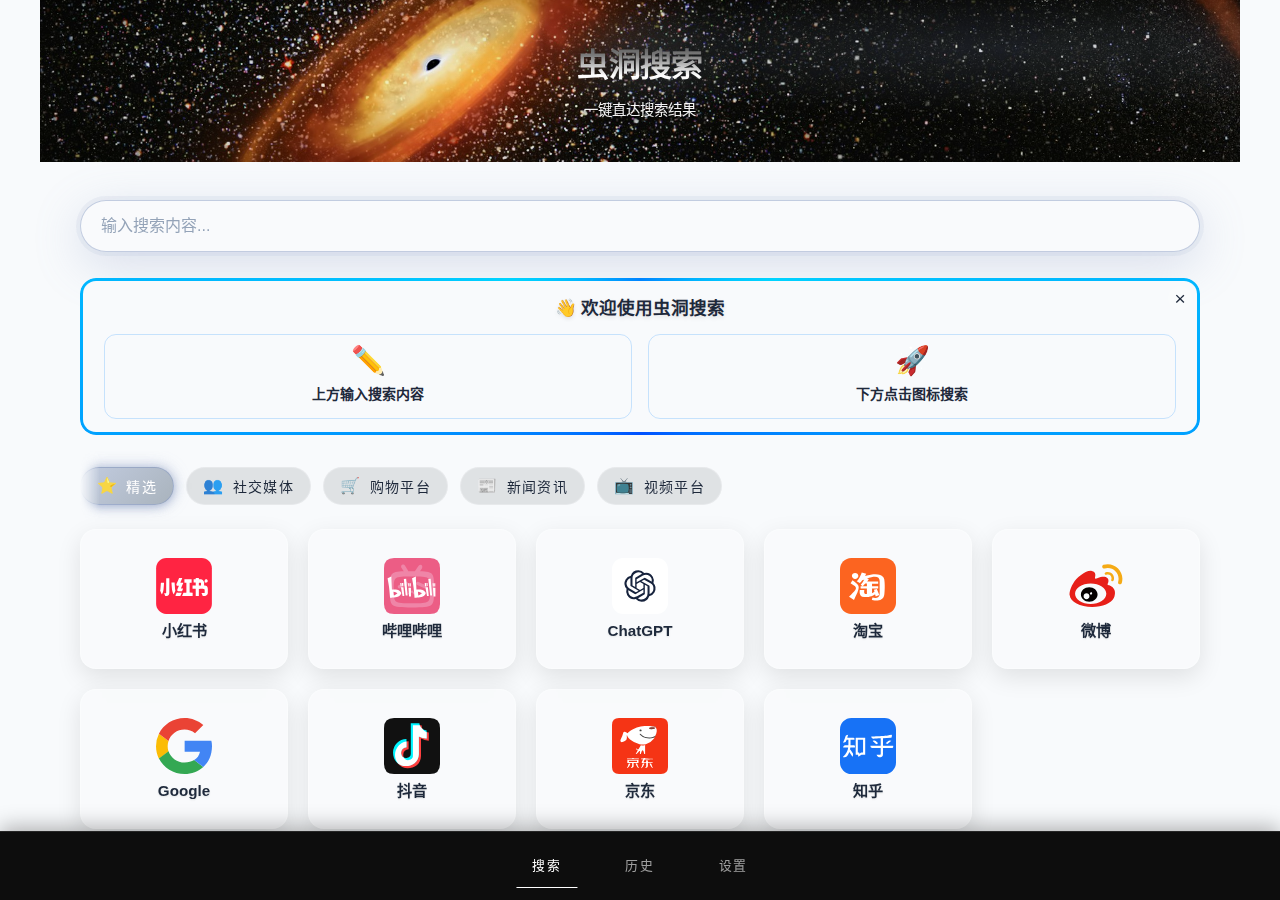
<file: index.html>
<!DOCTYPE html>
<html lang="zh-CN">
<head>
    <meta charset="UTF-8">
    <meta name="viewport" content="width=device-width, initial-scale=1.0, maximum-scale=1.0, user-scalable=no">
    
    <!-- 基础SEO -->
    <title>虫洞搜索 - 一站式搜索聚合工具｜55+平台一键直达｜支持小红书/淘宝/知乎/微博</title>
    <meta name="description" content="虫洞搜索是一款纯前端搜索聚合工具，覆盖55+平台（小红书、淘宝、京东、知乎、微博、B站等），支持精选、社交、购物、新闻、视频5大分类。一次输入，多端直达，移动优先设计，支持PWA与深色模式，本地存储保护隐私。">
    <meta name="keywords" content="虫洞搜索,搜索聚合,多平台搜索,一键搜索,小红书搜索,淘宝搜索,知乎搜索,微博搜索,B站搜索,抖音搜索,搜索工具,PWA应用,移动搜索,多端搜索,聚合搜索引擎">
    <meta name="author" content="虫洞搜索">
    <meta name="robots" content="index, follow">
    <meta name="language" content="zh-CN">
    <meta name="revisit-after" content="7 days">
    
    <!-- PWA主题色 -->
    <meta name="theme-color" content="#6366f1">
    <meta name="apple-mobile-web-app-capable" content="yes">
    <meta name="apple-mobile-web-app-status-bar-style" content="black-translucent">
    <meta name="apple-mobile-web-app-title" content="虫洞搜索">
    
    <!-- Open Graph / Facebook -->
    <meta property="og:type" content="website">
    <meta property="og:site_name" content="虫洞搜索">
    <meta property="og:title" content="虫洞搜索 - 把55+平台装进一个入口，让搜索回归高效">
    <meta property="og:description" content="纯前端搜索聚合工具，覆盖小红书、淘宝、京东、知乎、微博、B站等55+平台。一次输入，多端直达，支持PWA与深色模式，本地存储保护隐私。">
    <meta property="og:locale" content="zh_CN">
    
    <!-- Twitter Card -->
    <meta name="twitter:card" content="summary_large_image">
    <meta name="twitter:title" content="虫洞搜索 - 一站式搜索聚合工具｜55+平台一键直达">
    <meta name="twitter:description" content="覆盖社交、购物、新闻、视频等55+平台，一次输入多端直达，移动优先设计，支持PWA。">
    
    <!-- 应用相关 -->
    <meta name="application-name" content="虫洞搜索">
    <meta name="mobile-web-app-capable" content="yes">
    <meta name="format-detection" content="telephone=no">
    
    <!-- 百度站长验证（可选，需要时添加） -->
    <!-- <meta name="baidu-site-verification" content="your-verification-code"> -->
    
    <!-- 360搜索验证（可选，需要时添加） -->
    <!-- <meta name="360-site-verification" content="your-verification-code"> -->
    
    <!-- 搜狗验证（可选，需要时添加） -->
    <!-- <meta name="sogou_site_verification" content="your-verification-code"> -->
    
    <!-- 网站图标 -->
    <link rel="icon" type="image/svg+xml" href="favicon.svg">
    <link rel="icon" type="image/x-icon" href="favicon.ico">
    <link rel="shortcut icon" href="favicon.ico">
    
    <!-- Apple Touch Icon (iOS) -->
    <link rel="apple-touch-icon" sizes="180x180" href="images/icon-180.png">
    <link rel="apple-touch-icon" sizes="152x152" href="images/icon-152.png">
    <link rel="apple-touch-icon" sizes="120x120" href="images/icon-120.png">
    <link rel="apple-touch-icon" sizes="76x76" href="images/icon-76.png">
    
    <!-- Android/Chrome -->
    <link rel="icon" type="image/png" sizes="192x192" href="images/icon-192.png">
    <link rel="icon" type="image/png" sizes="512x512" href="images/icon-512.png">
    <link rel="icon" type="image/png" sizes="32x32" href="images/icon-32.png">
    <link rel="icon" type="image/png" sizes="16x16" href="images/icon-16.png">
    
    <!-- Microsoft -->
    <meta name="msapplication-TileColor" content="#6366f1">
    <meta name="msapplication-TileImage" content="images/icon-144.png">
    
    <link rel="stylesheet" href="css/style.css">
    <link rel="manifest" href="manifest.json">
    
    <!-- 结构化数据 -->
    <script type="application/ld+json">
    {
      "@context": "https://schema.org",
      "@type": "WebApplication",
      "name": "虫洞搜索",
      "alternateName": "Wormhole Search",
      "description": "一站式搜索聚合工具，覆盖55+平台，包括小红书、淘宝、京东、知乎、微博、B站等，支持精选、社交、购物、新闻、视频5大分类",
      "url": "https://your-domain.com",
      "applicationCategory": "UtilitiesApplication",
      "operatingSystem": "All",
      "offers": {
        "@type": "Offer",
        "price": "0",
        "priceCurrency": "CNY"
      },
      "featureList": [
        "55+平台搜索聚合",
        "5大分类（精选、社交、购物、新闻、视频）",
        "移动优先设计",
        "PWA支持",
        "深色模式",
        "本地存储",
        "隐私保护",
        "零依赖",
        "纯前端"
      ],
      "browserRequirements": "Requires JavaScript. Requires HTML5.",
      "softwareVersion": "1.0",
      "aggregateRating": {
        "@type": "AggregateRating",
        "ratingValue": "4.8",
        "ratingCount": "100"
      }
    }
    </script>
</head>
<body>
    <div class="container">
        <header class="header">
            <!-- xAI 风格粒子效果容器 -->
            <div class="particles" id="particles"></div>
            <h1 class="title">虫洞搜索</h1>
            <p class="subtitle">一键直达搜索结果</p>
        </header>

        <main class="main-content">
            <div class="search-box">
                <input 
                    type="text" 
                    id="searchInput" 
                    class="search-input" 
                    placeholder="输入搜索内容..."
                    autocomplete="off"
                >
                <button id="clearBtn" class="clear-btn" title="清空">×</button>
            </div>

            <!-- 欢迎卡片（新手引导） -->
            <div class="welcome-card" id="welcomeCard" style="display: none;">
                <button class="welcome-close" id="welcomeClose" title="关闭">×</button>
                <h2 class="welcome-title">👋 欢迎使用虫洞搜索</h2>
                <div class="welcome-steps">
                    <div class="welcome-step">
                        <span class="step-icon">✏️</span>
                        <div class="step-content">
                            <h3 class="step-title">上方输入搜索内容</h3>
                        </div>
                    </div>
                    <div class="welcome-step">
                        <span class="step-icon">🚀</span>
                        <div class="step-content">
                            <h3 class="step-title">下方点击图标搜索</h3>
                        </div>
                    </div>
                </div>
            </div>

            <!-- 常用平台组件 -->
            <div class="frequent-platforms" id="frequentPlatforms" style="display: none;">
                <span class="frequent-label">常用</span>
                <div class="frequent-icons" id="frequentIcons">
                    <!-- 动态生成SVG图标 -->
                </div>
            </div>

            <!-- 分类标签栏 -->
            <div class="category-container">
                <div class="category-tabs" id="categoryTabs">
                    <!-- 动态生成分类标签 -->
                </div>
            </div>

            <!-- 平台卡片网格 -->
            <div class="platforms-grid" id="platformsGrid">
                <!-- 动态生成平台卡片 -->
            </div>
        </main>

        <nav class="bottom-nav">
            <a href="index.html" class="nav-item active">
                <span class="nav-label">搜索</span>
            </a>
            <a href="history.html" class="nav-item">
                <span class="nav-label">历史</span>
            </a>
            <a href="settings.html" class="nav-item">
                <span class="nav-label">设置</span>
            </a>
        </nav>
    </div>

    <!-- Toast通知 -->
    <div id="toast" class="toast"></div>

    <!-- 微信浏览器引导提示 -->
    <div id="wechatTip" class="wechat-tip" style="display: none;">
        <div class="wechat-tip-content">
            <!-- 箭头指示器 -->
            <div class="wechat-tip-arrow">
                <svg width="100" height="100" viewBox="0 0 100 100" fill="none" xmlns="http://www.w3.org/2000/svg">
                    <!-- 弯曲箭头主体 -->
                    <path d="M 20 80 Q 40 60, 60 30 L 70 10" stroke="white" stroke-width="5" stroke-linecap="round" fill="none" opacity="0.9"/>
                    <!-- 箭头头部 -->
                    <path d="M 70 10 L 60 20 M 70 10 L 80 20" stroke="white" stroke-width="5" stroke-linecap="round" stroke-linejoin="round" opacity="0.9"/>
                    <!-- 第二层箭头（淡一些） -->
                    <path d="M 15 85 Q 35 65, 55 35 L 65 15" stroke="white" stroke-width="4" stroke-linecap="round" fill="none" opacity="0.5"/>
                    <path d="M 65 15 L 56 23 M 65 15 L 74 23" stroke="white" stroke-width="4" stroke-linecap="round" stroke-linejoin="round" opacity="0.5"/>
                </svg>
            </div>
            
            <!-- 提示文字 -->
            <div class="wechat-tip-text">
                <p class="wechat-tip-title">请在浏览器中打开</p>
                <p class="wechat-tip-desc">点击右上角 <strong>···</strong> 菜单</p>
                <p class="wechat-tip-desc">选择 <strong>"用默认浏览器打开"</strong></p>
                <p class="wechat-tip-hint">（点击任意位置关闭提示）</p>
            </div>
        </div>
    </div>

    <!-- 引入配置文件 -->
    <script src="js/config/categories.js"></script>
    <script src="js/config/platforms.js"></script>
    <!-- 引入主应用逻辑 -->
    <script src="js/app.js"></script>
</body>
</html>
</file>
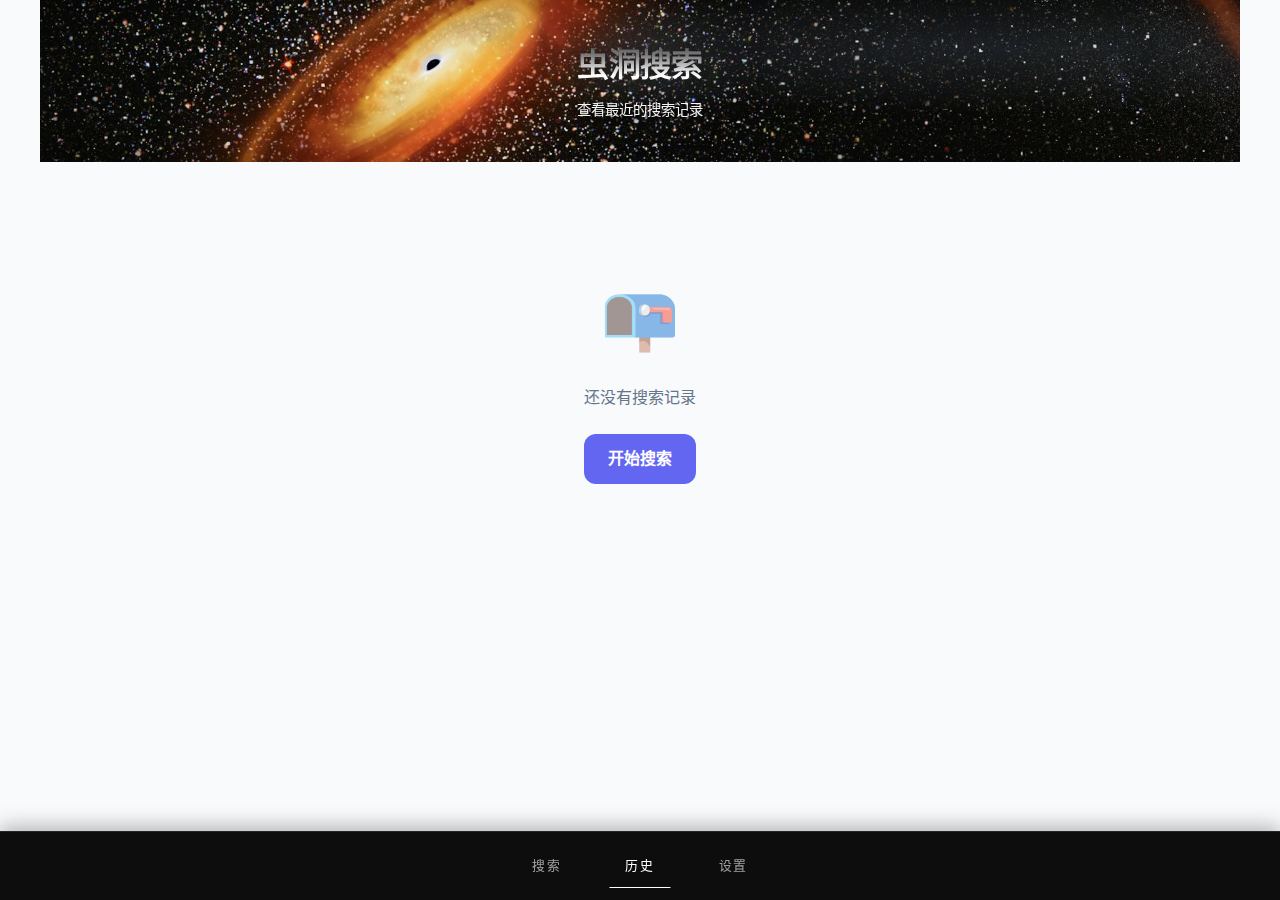
<file: history.html>
<!DOCTYPE html>
<html lang="zh-CN">
<head>
    <meta charset="UTF-8">
    <meta name="viewport" content="width=device-width, initial-scale=1.0, maximum-scale=1.0, user-scalable=no">
    <meta name="description" content="搜索历史记录">
    <meta name="theme-color" content="#6366f1">
    <title>搜索历史 - 虫洞搜索</title>
    <!-- 网站图标 -->
    <link rel="icon" type="image/svg+xml" href="favicon.svg">
    <link rel="stylesheet" href="css/style.css">
</head>
<body>
    <div class="container">
        <header class="header">
            <h1 class="title">虫洞搜索</h1>
            <p class="subtitle">查看最近的搜索记录</p>
            <button id="clearAllBtn" class="clear-all-btn">清空所有</button>
        </header>

        <main class="main-content history-content">
            <!-- 历史记录列表 -->
            <div class="history-list" id="historyList">
                <!-- 动态生成历史记录 -->
            </div>

            <!-- 空状态 -->
            <div class="empty-state" id="emptyState">
                <div class="empty-icon">📭</div>
                <p class="empty-text">还没有搜索记录</p>
                <a href="index.html" class="empty-link">开始搜索</a>
            </div>
        </main>

        <nav class="bottom-nav">
            <a href="index.html" class="nav-item">
                <span class="nav-label">搜索</span>
            </a>
            <a href="history.html" class="nav-item active">
                <span class="nav-label">历史</span>
            </a>
            <a href="settings.html" class="nav-item">
                <span class="nav-label">设置</span>
            </a>
        </nav>
    </div>

    <!-- Toast通知 -->
    <div id="toast" class="toast"></div>

    <!-- 引入配置文件 -->
    <script src="js/config/categories.js"></script>
    <script src="js/config/platforms.js"></script>
    <!-- 引入历史记录管理逻辑 -->
    <script src="js/history.js"></script>
</body>
</html>
</file>
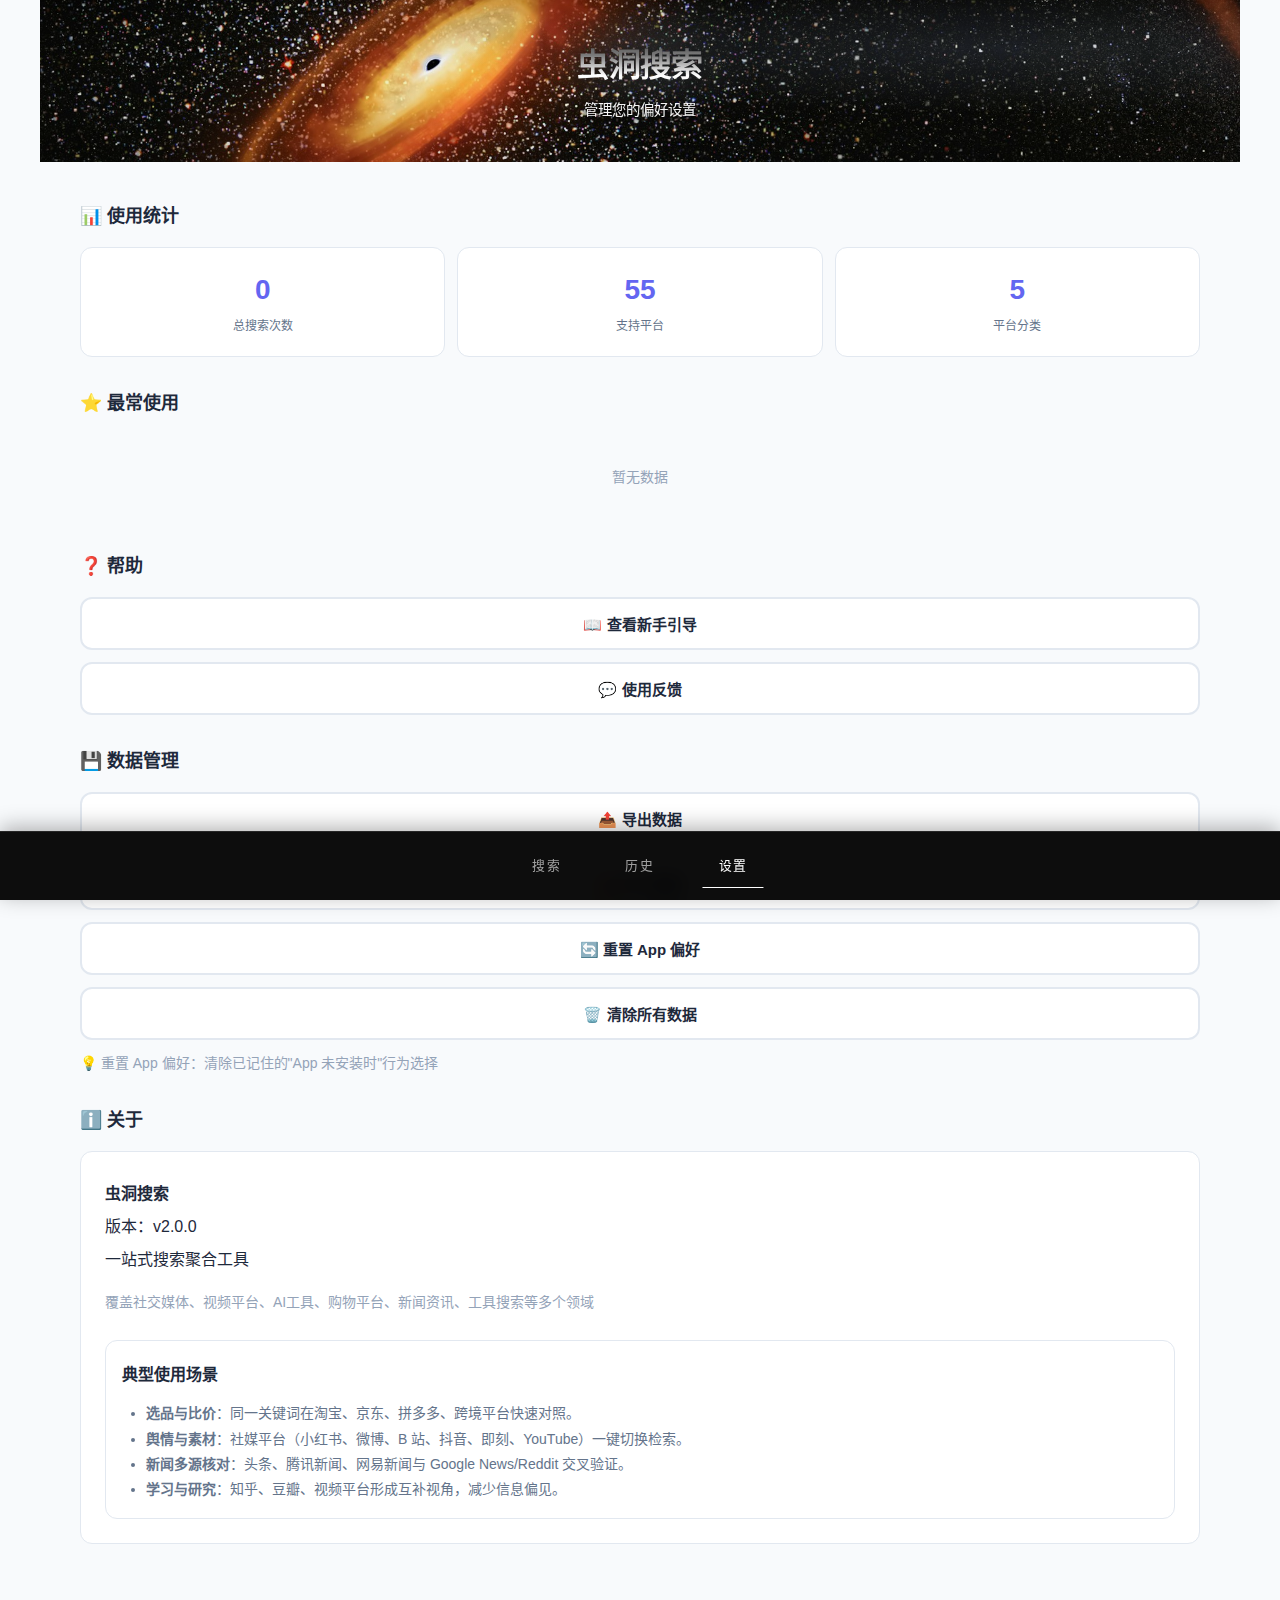
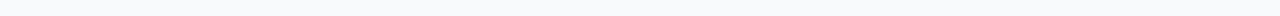
<file: settings.html>
<!DOCTYPE html>
<html lang="zh-CN">
<head>
    <meta charset="UTF-8">
    <meta name="viewport" content="width=device-width, initial-scale=1.0, maximum-scale=1.0, user-scalable=no">
    <meta name="description" content="设置和管理">
    <meta name="theme-color" content="#6366f1">
    <title>设置 - 虫洞搜索</title>
    <!-- 网站图标 -->
    <link rel="icon" type="image/svg+xml" href="favicon.svg">
    <link rel="stylesheet" href="css/style.css">
</head>
<body>
    <div class="container">
        <header class="header">
            <h1 class="title">虫洞搜索</h1>
            <p class="subtitle">管理您的偏好设置</p>
        </header>

        <main class="main-content history-content">
            <!-- 统计信息 -->
            <div class="settings-section">
                <h2 class="settings-title">📊 使用统计</h2>
                <div class="stats-grid" id="statsGrid">
                    <div class="stat-card">
                        <div class="stat-value" id="totalSearches">-</div>
                        <div class="stat-label">总搜索次数</div>
                    </div>
                    <div class="stat-card">
                        <div class="stat-value" id="totalPlatforms">36</div>
                        <div class="stat-label">支持平台</div>
                    </div>
                    <div class="stat-card">
                        <div class="stat-value" id="totalCategories">6</div>
                        <div class="stat-label">平台分类</div>
                    </div>
                </div>
            </div>

            <!-- 最常使用 -->
            <div class="settings-section">
                <h2 class="settings-title">⭐ 最常使用</h2>
                <div class="top-platforms" id="topPlatforms">
                    <p class="empty-hint">暂无数据</p>
                </div>
            </div>

            <!-- 帮助 -->
            <div class="settings-section">
                <h2 class="settings-title">❓ 帮助</h2>
                <div class="settings-buttons">
                    <button class="settings-btn" id="showGuideBtn">
                        📖 查看新手引导
                    </button>
                    <button class="settings-btn" id="showFeedbackBtn">
                        💬 使用反馈
                    </button>
                </div>
            </div>

            <!-- 数据管理 -->
            <div class="settings-section">
                <h2 class="settings-title">💾 数据管理</h2>
                <div class="settings-buttons">
                    <button class="settings-btn" id="exportDataBtn">
                        📤 导出数据
                    </button>
                    <button class="settings-btn" id="importDataBtn">
                        📥 导入数据
                    </button>
                    <button class="settings-btn" id="resetAppPreferencesBtn" onclick="resetAppPreferences()">
                        🔄 重置 App 偏好
                    </button>
                    <button class="settings-btn danger" id="clearDataBtn">
                        🗑️ 清除所有数据
                    </button>
                </div>
                <input type="file" id="importFileInput" accept=".json" style="display: none;">
                <p class="settings-hint" style="margin-top: 12px; color: var(--text-tertiary); font-size: 0.875rem;">
                    💡 重置 App 偏好：清除已记住的"App 未安装时"行为选择
                </p>
            </div>

            <!-- 关于 -->
            <div class="settings-section">
                <h2 class="settings-title">ℹ️ 关于</h2>
                <div class="about-info">
                    <p><strong>虫洞搜索</strong></p>
                    <p>版本：v2.0.0</p>
                    <p>一站式搜索聚合工具</p>
                    <p style="margin-top: 1rem; color: var(--text-tertiary); font-size: 0.875rem;">
                        覆盖社交媒体、视频平台、AI工具、购物平台、新闻资讯、工具搜索等多个领域
                    </p>
                    <div style="margin-top: 1.5rem; padding: 1rem; background: var(--card-bg); border-radius: 12px; border: 1px solid var(--border-color);">
                        <p style="font-weight: 600; margin-bottom: 0.75rem; color: var(--text-primary);">典型使用场景</p>
                        <ul style="margin: 0; padding-left: 1.5rem; color: var(--text-secondary); font-size: 0.875rem; line-height: 1.8;">
                            <li><strong>选品与比价</strong>：同一关键词在淘宝、京东、拼多多、跨境平台快速对照。</li>
                            <li><strong>舆情与素材</strong>：社媒平台（小红书、微博、B 站、抖音、即刻、YouTube）一键切换检索。</li>
                            <li><strong>新闻多源核对</strong>：头条、腾讯新闻、网易新闻与 Google News/Reddit 交叉验证。</li>
                            <li><strong>学习与研究</strong>：知乎、豆瓣、视频平台形成互补视角，减少信息偏见。</li>
                        </ul>
                    </div>
                </div>
            </div>
        </main>

        <nav class="bottom-nav">
            <a href="index.html" class="nav-item">
                <span class="nav-label">搜索</span>
            </a>
            <a href="history.html" class="nav-item">
                <span class="nav-label">历史</span>
            </a>
            <a href="settings.html" class="nav-item active">
                <span class="nav-label">设置</span>
            </a>
        </nav>
    </div>

    <!-- Toast通知 -->
    <div id="toast" class="toast"></div>

    <!-- 反馈二维码模态框 -->
    <div id="feedbackModal" class="modal">
        <div class="modal-content">
            <span class="modal-close" id="modalClose">&times;</span>
            <h3 class="modal-title">扫码添加微信反馈</h3>
            <div class="modal-qrcode">
                <img src="images/wechat-qrcode.jpg" alt="微信二维码">
            </div>
            <p class="modal-desc">
                扫描二维码添加微信，欢迎您的反馈与建议
            </p>
        </div>
    </div>

    <!-- 引入配置文件 -->
    <script src="js/config/categories.js"></script>
    <script src="js/config/platforms.js"></script>
    <!-- 引入设置管理逻辑 -->
    <script src="js/settings.js"></script>
</body>
</html>
</file>
<file: css/style.css>
/* ==================== 全局样式 ==================== */
* {
    margin: 0;
    padding: 0;
    box-sizing: border-box;
}

:root {
    /* 浅色模式颜色 */
    --bg-primary: #f8fafc;
    --bg-secondary: #ffffff;
    --bg-tertiary: #f1f5f9;
    --text-primary: #1e293b;
    --text-secondary: #64748b;
    --text-tertiary: #94a3b8;
    --border-color: #e2e8f0;
    --accent-color: #6366f1;
    --accent-hover: #4f46e5;
    --success-color: #10b981;
    --danger-color: #ef4444;
    --shadow-sm: 0 1px 2px rgba(0, 0, 0, 0.05);
    --shadow-md: 0 4px 6px rgba(0, 0, 0, 0.07);
    --shadow-lg: 0 10px 15px rgba(0, 0, 0, 0.1);
}

/* 深色模式 */
@media (prefers-color-scheme: dark) {
    :root {
        --bg-primary: #0f172a;
        --bg-secondary: #1e293b;
        --bg-tertiary: #334155;
        --text-primary: #f1f5f9;
        --text-secondary: #cbd5e1;
        --text-tertiary: #94a3b8;
        --border-color: #334155;
        --accent-color: #818cf8;
        --accent-hover: #6366f1;
        --shadow-sm: 0 1px 2px rgba(0, 0, 0, 0.3);
        --shadow-md: 0 4px 6px rgba(0, 0, 0, 0.4);
        --shadow-lg: 0 10px 15px rgba(0, 0, 0, 0.5);
    }
    
    /* xAI 风格分类标签深色模式优化 */
    .category-tab {
        background: rgba(139, 157, 195, 0.15);
        border-color: rgba(255, 255, 255, 0.2);
        color: rgba(255, 255, 255, 0.9);
    }
    
    .category-tab:hover {
        background: rgba(139, 157, 195, 0.25);
        border-color: rgba(255, 255, 255, 0.35);
    }
    
    .category-tab.active {
        background: linear-gradient(135deg, rgba(139, 157, 195, 0.6), rgba(90, 108, 125, 0.6));
        border-color: rgba(139, 157, 195, 0.7);
        color: white;
    }
}

body {
    font-family: -apple-system, BlinkMacSystemFont, 'Segoe UI', 'PingFang SC', 'Hiragino Sans GB', 
                 'Microsoft YaHei', sans-serif;
    background-color: var(--bg-primary);
    color: var(--text-primary);
    line-height: 1.6;
    -webkit-font-smoothing: antialiased;
    -moz-osx-font-smoothing: grayscale;
    padding-bottom: 80px; /* 为底部导航留出空间 */
}

.container {
    max-width: 1200px;
    margin: 0 auto;
    padding: 0;
    min-height: 100vh;
}

/* ==================== 头部样式 ==================== */
.header {
    background: #000000;
    color: white;
    padding: 2rem 1.5rem;
    text-align: center;
    position: relative;
    overflow: hidden;
}

/* 背景图片层 - 使用缩放呼吸动画 */
.header::before {
    content: '';
    position: absolute;
    inset: 0;
    background-image: url('../images/wormhole-medium.jpg'); /* 默认使用中等尺寸图片 */
    background-size: cover;
    background-position: center;
    background-repeat: no-repeat;
    animation: headerZoomBreathing 20s ease-in-out infinite;
    z-index: 0;
}

/* 渐变遮罩层 + xAI 风格背景光晕 */
.header::after {
    content: '';
    position: absolute;
    inset: 0;
    /* 组合渐变遮罩和星空灰光晕 */
    background: 
        radial-gradient(ellipse at 80% 30%, 
            rgba(139, 157, 195, 0.15) 0%,
            rgba(139, 157, 195, 0.08) 20%,
            transparent 40%),
        radial-gradient(ellipse at center, 
            transparent 0%, 
            rgba(0, 0, 0, 0.15) 70%,
            rgba(0, 0, 0, 0.35) 100%);
    z-index: 1;
    animation: glowPulse 8s ease-in-out infinite;
}

/* 光晕脉动动画 */
@keyframes glowPulse {
    0%, 100% {
        opacity: 0.8;
    }
    50% {
        opacity: 1;
    }
}

/* 缩放呼吸动画 */
@keyframes headerZoomBreathing {
    0%, 100% { 
        transform: scale(1);
        filter: brightness(0.9);
    }
    50% { 
        transform: scale(1.1);
        filter: brightness(1);
    }
}

.title {
    font-size: 1.75rem;
    font-weight: 900;
    margin-bottom: 0.5rem;
    position: relative;
    z-index: 2;
    /* xAI 风格金属质感渐变 */
    background: linear-gradient(
        180deg,
        #4a4a4a 0%,
        #7a7a7a 30%,
        #c0c0c0 50%,
        #ffffff 70%,
        #e0e0e0 100%
    );
    -webkit-background-clip: text;
    -webkit-text-fill-color: transparent;
    background-clip: text;
    text-shadow: none;
    filter: drop-shadow(0 0 30px rgba(197, 208, 224, 0.5))
            drop-shadow(0 2px 8px rgba(0, 0, 0, 0.8));
    animation: titleShine 3s ease-in-out infinite;
    letter-spacing: -0.02em;
}

/* 标题光泽动画 */
@keyframes titleShine {
    0%, 100% {
        filter: drop-shadow(0 0 20px rgba(197, 208, 224, 0.4))
                drop-shadow(0 2px 8px rgba(0, 0, 0, 0.8));
    }
    50% {
        filter: drop-shadow(0 0 40px rgba(197, 208, 224, 0.7))
                drop-shadow(0 2px 8px rgba(0, 0, 0, 0.8));
    }
}

.subtitle {
    font-size: 0.9rem;
    opacity: 0.95;
    font-weight: 400;
    position: relative;
    z-index: 2;
    text-shadow: 0 2px 4px rgba(0, 0, 0, 0.9),
                 0 4px 8px rgba(0, 0, 0, 0.8),
                 0 0 15px rgba(0, 0, 0, 0.5);
}

.clear-all-btn {
    position: absolute;
    right: 1.5rem;
    top: 50%;
    transform: translateY(-50%);
    background: rgba(255, 255, 255, 0.2);
    color: white;
    border: 1px solid rgba(255, 255, 255, 0.3);
    padding: 0.5rem 1rem;
    border-radius: 8px;
    font-size: 0.875rem;
    cursor: pointer;
    transition: all 0.2s;
    backdrop-filter: blur(10px);
    z-index: 2;
}

.clear-all-btn:hover {
    background: rgba(255, 255, 255, 0.3);
}

.clear-all-btn:active {
    transform: translateY(-50%) scale(0.95);
}

/* ==================== 主内容区 ==================== */
.main-content {
    padding: 1.5rem;
}

/* ==================== 搜索框样式 ==================== */
.search-box {
    position: relative;
    margin-bottom: 0;
}

.search-input {
    width: 100%;
    padding: 1rem 3rem 1rem 1.25rem;
    font-size: 1rem;
    border: 1.5px solid rgba(255, 255, 255, 0.15);
    border-radius: 50px;
    /* xAI 风格玻璃态背景 */
    background: rgba(255, 255, 255, 0.08);
    backdrop-filter: blur(20px);
    -webkit-backdrop-filter: blur(20px);
    color: var(--text-primary);
    transition: all 0.3s cubic-bezier(0.4, 0, 0.2, 1);
    box-shadow: 0 8px 32px rgba(0, 0, 0, 0.1);
}

.search-input:hover {
    background: rgba(255, 255, 255, 0.12);
    border-color: rgba(255, 255, 255, 0.25);
    box-shadow: 0 12px 48px rgba(139, 157, 195, 0.15);
    transform: translateY(-2px);
}

.search-input:focus {
    outline: none;
    border-color: rgba(139, 157, 195, 0.5);
    background: rgba(255, 255, 255, 0.15);
    box-shadow: 0 12px 48px rgba(139, 157, 195, 0.3),
                0 0 0 4px rgba(139, 157, 195, 0.1);
    transform: translateY(-2px);
}

.search-input::placeholder {
    color: var(--text-tertiary);
}

.clear-btn {
    position: absolute;
    right: 0.75rem;
    top: 50%;
    transform: translateY(-50%);
    width: 2rem;
    height: 2rem;
    border: none;
    background: var(--bg-tertiary);
    color: var(--text-secondary);
    border-radius: 50%;
    font-size: 1.5rem;
    line-height: 1;
    cursor: pointer;
    display: none;
    align-items: center;
    justify-content: center;
    transition: all 0.2s;
}

.clear-btn.show {
    display: flex;
}

.clear-btn:hover {
    background: var(--danger-color);
    color: white;
}

.clear-btn:active {
    transform: translateY(-50%) scale(0.9);
}

/* ==================== 欢迎卡片（新手引导）==================== */
.welcome-card {
    position: relative;
    margin: 1.5rem 0 1rem 0;
    padding: 1rem 1.5rem;
    min-height: 100px;
    background: var(--bg-primary);
    border-radius: 16px;
    /* 入场动画 */
    animation: welcomeSlideIn 0.6s cubic-bezier(0.4, 0, 0.2, 1);
    display: flex;
    flex-direction: column;
    justify-content: center;
    /* 为边框动画留出空间 */
    isolation: isolate;
}

/* 欢迎卡片入场动画 */
@keyframes welcomeSlideIn {
    from {
        opacity: 0;
        transform: translateY(-20px);
    }
    to {
        opacity: 1;
        transform: translateY(0);
    }
}

/* 欢迎卡片退出动画 */
@keyframes welcomeSlideOut {
    from {
        opacity: 1;
        transform: translateY(0);
    }
    to {
        opacity: 0;
        transform: translateY(-20px);
    }
}

/* 动态渐变边框底层 - 360度环绕旋转 */
.welcome-card::before {
    content: '';
    position: absolute;
    inset: 0;
    background: conic-gradient(
        from var(--angle),
        #0084FF 0deg,
        #00D4FF 60deg,
        #0084FF 120deg,
        #0050FF 180deg,
        #0084FF 240deg,
        #00D4FF 300deg,
        #0084FF 360deg
    );
    border-radius: 16px;
    padding: 3px; /* 边框宽度 */
    -webkit-mask: 
        linear-gradient(#fff 0 0) content-box, 
        linear-gradient(#fff 0 0);
    -webkit-mask-composite: xor;
    mask: 
        linear-gradient(#fff 0 0) content-box, 
        linear-gradient(#fff 0 0);
    mask-composite: exclude;
    pointer-events: none;
    filter: drop-shadow(0 0 8px rgba(0, 132, 255, 0.6));
    animation: borderRotate 1.5s linear infinite;
}

/* 边框环绕旋转动画 - 让渐变角度旋转 */
@keyframes borderRotate {
    0% {
        --angle: 0deg;
    }
    100% {
        --angle: 360deg;
    }
}

@property --angle {
    syntax: '<angle>';
    initial-value: 0deg;
    inherits: false;
}

/* 关闭按钮 */
.welcome-close {
    position: absolute;
    top: 0.5rem;
    right: 0.5rem;
    width: 1.5rem;
    height: 1.5rem;
    border: none;
    background: rgba(255, 255, 255, 0.2);
    color: var(--text-primary);
    border-radius: 50%;
    font-size: 1.2rem;
    line-height: 1;
    cursor: pointer;
    display: flex;
    align-items: center;
    justify-content: center;
    transition: all 0.2s;
    z-index: 1;
}

.welcome-close:hover {
    background: var(--danger-color);
    color: white;
    transform: rotate(90deg);
}

.welcome-close:active {
    transform: rotate(90deg) scale(0.9);
}

/* 标题 */
.welcome-title {
    font-size: 1.1rem;
    font-weight: 700;
    color: var(--text-primary);
    margin: 0 0 0.75rem 0;
    text-align: center;
    text-shadow: 0 2px 4px rgba(0, 0, 0, 0.1);
}

/* 步骤列表 - 横向布局 */
.welcome-steps {
    display: flex;
    flex-direction: row;
    gap: 1rem;
    align-items: center;
    justify-content: center;
}

.welcome-step {
    display: flex;
    flex-direction: column;
    align-items: center;
    gap: 0.5rem;
    padding: 0.75rem;
    background: transparent;
    border: 1px solid rgba(0, 132, 255, 0.2);
    border-radius: 12px;
    transition: all 0.3s;
    flex: 1;
    min-width: 0;
}

.welcome-step:hover {
    border-color: rgba(0, 132, 255, 0.5);
    transform: translateY(-2px);
    box-shadow: 0 4px 12px rgba(0, 132, 255, 0.15);
}

.step-icon {
    font-size: 1.75rem;
    line-height: 1;
    flex-shrink: 0;
}

.step-content {
    text-align: center;
}

.step-title {
    font-size: 0.875rem;
    font-weight: 600;
    color: var(--text-primary);
    margin: 0;
    white-space: nowrap;
}

/* 深色模式优化 */
@media (prefers-color-scheme: dark) {
    .welcome-step {
        border-color: rgba(0, 132, 255, 0.3);
    }
    
    .welcome-step:hover {
        border-color: rgba(0, 132, 255, 0.6);
    }
}

/* 响应式优化 */
@media (max-width: 767px) {
    .welcome-card {
        padding: 0.875rem 1rem;
        margin: 1rem 0;
        min-height: 90px;
    }
    
    .welcome-title {
        font-size: 1rem;
        margin-bottom: 0.5rem;
    }
    
    .welcome-steps {
        gap: 0.5rem;
    }
    
    .welcome-step {
        padding: 0.5rem;
        gap: 0.35rem;
    }
    
    .step-icon {
        font-size: 1.5rem;
    }
    
    .step-title {
        font-size: 0.75rem;
    }
}

/* ==================== 常用平台组件 ==================== */
.frequent-platforms {
    display: flex;
    align-items: center;
    gap: 12px;
    padding: 8px 0;
    margin-bottom: 0;
}

.frequent-label {
    font-size: 14px;
    font-weight: 500;
    color: var(--text-secondary);
    white-space: nowrap;
}

.frequent-icons {
    display: flex;
    align-items: center;
    gap: 8px;
    flex-wrap: wrap;
}

.frequent-icon-btn {
    width: 40px;
    height: 40px;
    padding: 0;
    background: var(--bg-secondary);
    border: 1px solid var(--border-color);
    border-radius: 12px;
    cursor: pointer;
    transition: all 0.3s ease;
    display: flex;
    align-items: center;
    justify-content: center;
}

.frequent-icon-btn svg {
    width: 24px;
    height: 24px;
    fill: currentColor;
}

.frequent-icon-btn:hover {
    transform: translateY(-2px);
    box-shadow: 0 4px 12px rgba(0, 0, 0, 0.1);
    border-color: currentColor;
}

.frequent-icon-btn:active {
    transform: translateY(0);
}

/* ==================== 分类标签栏样式 ==================== */
.category-container {
    margin-bottom: 0.5rem;
    position: relative;
}

.category-tabs {
    display: flex;
    gap: 0.75rem;
    overflow-x: auto;
    scroll-behavior: smooth;
    -webkit-overflow-scrolling: touch;
    scrollbar-width: none;
    padding: 1rem 0;
    /* 渐变遮罩提示可滚动 */
    mask-image: linear-gradient(to right, transparent, black 20px, black calc(100% - 20px), transparent);
    -webkit-mask-image: linear-gradient(to right, transparent, black 20px, black calc(100% - 20px), transparent);
}

.category-tabs::-webkit-scrollbar {
    display: none;
}

.category-tab {
    flex-shrink: 0;
    display: flex;
    align-items: center;
    gap: 0.5rem;
    padding: 8px 16px;
    /* xAI Try Grok 按钮风格：半透明玻璃态背景 */
    background: rgba(125, 129, 135, 0.2);
    backdrop-filter: blur(10px);
    -webkit-backdrop-filter: blur(10px);
    border: 1px solid rgba(255, 255, 255, 0.25);
    border-radius: 9999px;
    font-size: 14px;
    font-weight: 400;
    color: var(--text-primary);
    text-transform: uppercase;
    letter-spacing: 1.4px;
    cursor: pointer;
    transition: all 0.3s cubic-bezier(0.4, 0, 0.2, 1);
    user-select: none;
    white-space: nowrap;
}

.category-tab:hover {
    background: rgba(125, 129, 135, 0.35);
    border-color: rgba(255, 255, 255, 0.4);
    transform: translateY(-2px);
    box-shadow: 0 4px 12px rgba(0, 0, 0, 0.1);
}

.category-tab:active {
    transform: translateY(0) scale(0.97);
}

.category-tab.active {
    /* xAI 风格星空灰渐变背景 */
    background: linear-gradient(135deg, rgba(139, 157, 195, 0.5), rgba(90, 108, 125, 0.5));
    backdrop-filter: blur(20px);
    -webkit-backdrop-filter: blur(20px);
    border: 1px solid rgba(139, 157, 195, 0.6);
    color: white;
    /* xAI 风格发光效果 - 紧凑版，避免被遮挡 */
    box-shadow: 0 2px 8px rgba(139, 157, 195, 0.5),
                0 0 12px rgba(139, 157, 195, 0.4),
                0 0 20px rgba(139, 157, 195, 0.2);
    animation: categoryGlow 2s ease-in-out infinite;
}

/* 分类标签发光动画 - 紧凑版 */
@keyframes categoryGlow {
    0%, 100% {
        box-shadow: 0 2px 8px rgba(139, 157, 195, 0.5),
                    0 0 12px rgba(139, 157, 195, 0.4),
                    0 0 20px rgba(139, 157, 195, 0.2);
    }
    50% {
        box-shadow: 0 2px 10px rgba(139, 157, 195, 0.6),
                    0 0 16px rgba(139, 157, 195, 0.5),
                    0 0 24px rgba(139, 157, 195, 0.3);
    }
}

.category-icon {
    font-size: 1rem;
    line-height: 1;
    opacity: 0.9;
}

.category-name {
    font-size: 14px;
    font-weight: 400;
    letter-spacing: inherit;
}

/* ==================== 平台卡片网格 ==================== */
.platforms-grid {
    display: grid;
    grid-template-columns: repeat(3, 1fr);
    gap: 0.75rem;
    margin-bottom: 1.5rem;
    animation: platformsFadeIn 0.3s ease-out;
}

/* 平台切换动画 */
@keyframes platformsFadeIn {
    from {
        opacity: 0;
        transform: translateY(10px);
    }
    to {
        opacity: 1;
        transform: translateY(0);
    }
}

.platform-card {
    /* 玻璃拟态效果 */
    background: rgba(255, 255, 255, 0.15);
    backdrop-filter: blur(20px);
    -webkit-backdrop-filter: blur(20px);
    border: 1.5px solid rgba(255, 255, 255, 0.3);
    border-radius: 16px;
    padding: 1rem;
    cursor: pointer;
    transition: all 0.4s cubic-bezier(0.4, 0, 0.2, 1);
    box-shadow: 0 8px 24px rgba(0, 0, 0, 0.1);
    display: flex;
    flex-direction: column;
    align-items: center;
    gap: 0.5rem;
    min-height: 100px;
    position: relative;
    overflow: hidden;
}

/* xAI 风格旋转光晕效果 - 使用平台主题色 */
.platform-card::before {
    content: '';
    position: absolute;
    top: -50%;
    left: -50%;
    width: 200%;
    height: 200%;
    background: radial-gradient(
        circle,
        var(--brand-color-glow-center, rgba(139, 157, 195, 0.18)) 0%,
        var(--brand-color-glow-mid, rgba(184, 197, 214, 0.12)) 30%,
        transparent 50%
    );
    opacity: 0;
    z-index: 0;
    transition: opacity 0.4s;
}

/* 主题色发光边框 */
.platform-card::after {
    content: '';
    position: absolute;
    inset: -1px;
    background: linear-gradient(
        135deg,
        var(--brand-color-glow-center, rgba(139, 157, 195, 0.5)),
        var(--brand-color-glow-mid, rgba(184, 197, 214, 0.5))
    );
    border-radius: 20px;
    opacity: 0;
    z-index: -1;
    transition: opacity 0.4s;
    filter: blur(12px);
}

.platform-card:hover {
    transform: translateY(-10px) scale(1.02);
    box-shadow: 0 20px 60px var(--brand-shadow, rgba(139, 157, 195, 0.35));
}

.platform-card:hover::before {
    opacity: 1;
    animation: rotateGlow 4s linear infinite;
}

.platform-card:hover::after {
    opacity: 0.4;
}

/* 旋转光晕动画 */
@keyframes rotateGlow {
    0% {
        transform: rotate(0deg);
    }
    100% {
        transform: rotate(360deg);
    }
}

.platform-card:active {
    transform: translateY(-4px) scale(0.98);
}

.platform-card.disabled {
    /* 移除灰色蒙版效果，保持正常显示 */
    cursor: pointer;
}

/* 禁用状态下的悬停效果与正常状态一致 */
.platform-card.disabled:hover {
    transform: translateY(-10px) scale(1.02);
    box-shadow: 0 20px 60px var(--brand-shadow, rgba(139, 157, 195, 0.35));
}

.platform-icon {
    width: 2.5rem;
    height: 2.5rem;
    display: flex;
    align-items: center;
    justify-content: center;
    position: relative;
    z-index: 1;
    font-size: 2rem; /* Emoji 字体大小 */
}

/* SVG 图标样式 */
.platform-icon svg {
    width: 100%;
    height: 100%;
    /* fill: currentColor; */  /* 已注释：让 SVG 保持原有颜色，避免品牌色被覆盖 */
    transition: transform 0.3s;
}

.platform-card:hover .platform-icon svg {
    transform: scale(1.1);
}

/* 各平台品牌色 */
.platform-card[data-platform="wechat"] .platform-icon {
    color: #07C160;
}

.platform-card[data-platform="xiaohongshu"] .platform-icon {
    color: #FF2442;
}

.platform-card[data-platform="weibo"] .platform-icon {
    color: #E6162D;
}

.platform-card[data-platform="douyin"] .platform-icon {
    color: #000000;
}

.platform-card[data-platform="x"] .platform-icon {
    color: #000000;
}

.platform-card[data-platform="instagram"] .platform-icon {
    color: #E4405F;
}

.platform-card[data-platform="youtube"] .platform-icon {
    color: #FF0000;
}

.platform-card[data-platform="bilibili"] .platform-icon {
    color: #00A1D6;
}

/* 深色模式下的图标颜色 */
@media (prefers-color-scheme: dark) {
    .platform-card[data-platform="douyin"] .platform-icon,
    .platform-card[data-platform="x"] .platform-icon {
        color: #ffffff;
    }
}

.platform-name {
    font-size: 0.8rem;
    font-weight: 600;
    color: var(--text-primary);
    text-align: center;
    position: relative;
    z-index: 1;
    text-shadow: 0 1px 2px rgba(0,0,0,0.1);
    line-height: 1.2;
}


/* ==================== 历史记录样式 ==================== */
.history-content {
    padding-bottom: 2rem;
}

.history-list {
    display: flex;
    flex-direction: column;
    gap: 0.75rem;
}

.history-item {
    background: var(--bg-secondary);
    border: 1px solid var(--border-color);
    border-radius: 12px;
    padding: 1rem;
    box-shadow: var(--shadow-sm);
    transition: all 0.2s;
    animation: slideIn 0.3s ease-out;
}

@keyframes slideIn {
    from {
        opacity: 0;
        transform: translateY(-10px);
    }
    to {
        opacity: 1;
        transform: translateY(0);
    }
}

.history-item:active {
    transform: scale(0.98);
}

.history-header {
    display: flex;
    align-items: center;
    gap: 0.75rem;
    margin-bottom: 0.75rem;
}

.history-platform-icon {
    font-size: 1.5rem;
    line-height: 1;
    display: inline-flex;
    align-items: center;
    justify-content: center;
}

.history-platform-icon svg {
    width: 28px;
    height: 28px;
    display: block;
}

.history-query {
    flex: 1;
    font-size: 1rem;
    font-weight: 600;
    color: var(--text-primary);
    word-wrap: break-word;
    word-break: break-word;
    line-height: 1.4;
}

.history-meta {
    display: flex;
    justify-content: space-between;
    align-items: center;
    gap: 1rem;
    margin-bottom: 0.75rem;
}

.history-platform-name {
    font-size: 0.875rem;
    color: var(--text-secondary);
    white-space: nowrap;
}

.history-time {
    font-size: 0.75rem;
    color: var(--text-tertiary);
    white-space: nowrap;
}

.history-actions {
    display: flex;
    gap: 0.5rem;
}

.history-btn {
    flex: 1;
    padding: 0.625rem 1rem;
    border: 1px solid var(--border-color);
    background: var(--bg-tertiary);
    color: var(--text-primary);
    white-space: nowrap;
    border-radius: 8px;
    font-size: 0.875rem;
    cursor: pointer;
    transition: all 0.2s;
    display: flex;
    align-items: center;
    justify-content: center;
    gap: 0.5rem;
}

.history-btn:hover {
    background: var(--accent-color);
    color: white;
    border-color: var(--accent-color);
}

.history-btn.delete-btn:hover {
    background: var(--danger-color);
    border-color: var(--danger-color);
}

.history-btn:active {
    transform: scale(0.95);
}

/* ==================== 空状态 ==================== */
.empty-state {
    text-align: center;
    padding: 4rem 2rem;
    display: none;
}

.empty-state.show {
    display: block;
}

.empty-icon {
    font-size: 4rem;
    margin-bottom: 1rem;
    opacity: 0.5;
}

.empty-text {
    color: var(--text-secondary);
    font-size: 1rem;
    margin-bottom: 1.5rem;
}

.empty-link {
    display: inline-block;
    padding: 0.75rem 1.5rem;
    background: var(--accent-color);
    color: white;
    text-decoration: none;
    border-radius: 12px;
    font-weight: 600;
    transition: all 0.2s;
}

.empty-link:hover {
    background: var(--accent-hover);
    transform: translateY(-2px);
}

/* ==================== 底部导航 ==================== */
.bottom-nav {
    position: fixed;
    bottom: 0;
    left: 0;
    right: 0;
    background: rgba(0, 0, 0, 0.95);
    backdrop-filter: blur(10px);
    border-top: 1px solid rgba(255, 255, 255, 0.1);
    display: flex;
    justify-content: center;
    align-items: center;
    gap: 3rem;
    padding: 1.25rem 2rem;
    box-shadow: 0 -4px 20px rgba(0, 0, 0, 0.3);
    z-index: 1000;
}

.nav-item {
    display: flex;
    align-items: center;
    padding: 0.5rem 1rem;
    text-decoration: none;
    color: rgba(255, 255, 255, 0.6);
    transition: all 0.3s cubic-bezier(0.4, 0, 0.2, 1);
    border-radius: 6px;
    position: relative;
}

.nav-item::after {
    content: '';
    position: absolute;
    bottom: -0.25rem;
    left: 50%;
    transform: translateX(-50%) scaleX(0);
    width: 100%;
    height: 1px;
    background: rgba(255, 255, 255, 0.8);
    transition: transform 0.3s cubic-bezier(0.4, 0, 0.2, 1);
}

.nav-item:hover {
    color: rgba(255, 255, 255, 0.9);
    background: rgba(255, 255, 255, 0.05);
}

.nav-item:hover::after {
    transform: translateX(-50%) scaleX(1);
}

.nav-item:active {
    transform: scale(0.98);
}

.nav-item.active {
    color: rgba(255, 255, 255, 1);
}

.nav-item.active::after {
    transform: translateX(-50%) scaleX(1);
    background: rgba(255, 255, 255, 1);
}

.nav-icon {
    display: none;
}

.nav-label {
    font-size: 0.875rem;
    font-weight: 500;
    letter-spacing: 0.15em;
    text-transform: uppercase;
    font-family: -apple-system, BlinkMacSystemFont, 'Segoe UI', 'SF Pro Text', sans-serif;
}

/* ==================== Toast通知 ==================== */
.toast {
    position: fixed;
    top: 50%;
    left: 50%;
    transform: translate(-50%, -50%) scale(0);
    background: rgba(0, 0, 0, 0.85);
    color: white;
    padding: 1rem 1.5rem;
    border-radius: 12px;
    font-size: 0.9rem;
    z-index: 9999;
    opacity: 0;
    transition: all 0.3s cubic-bezier(0.4, 0, 0.2, 1);
    max-width: 80%;
    text-align: center;
    backdrop-filter: blur(10px);
}

.toast.show {
    opacity: 1;
    transform: translate(-50%, -50%) scale(1);
}

/* ==================== 搜索框动画效果 ==================== */
/* 脉冲闪烁动画 - 星空灰主题 */
@keyframes inputPulse {
    0% { 
        border-color: rgba(139, 157, 195, 0.8);
        box-shadow: 0 0 0 0 rgba(139, 157, 195, 0.8);
    }
    25% { 
        border-color: rgba(139, 157, 195, 0.8);
        box-shadow: 0 0 0 8px rgba(139, 157, 195, 0.4);
    }
    50% { 
        border-color: rgba(139, 157, 195, 0.8);
        box-shadow: 0 0 0 15px rgba(139, 157, 195, 0);
    }
    75% { 
        border-color: rgba(139, 157, 195, 0.8);
        box-shadow: 0 0 0 8px rgba(139, 157, 195, 0.4);
    }
    100% { 
        border-color: rgba(139, 157, 195, 0.8);
        box-shadow: 0 0 0 0 rgba(139, 157, 195, 0);
    }
}

.search-input.pulse-animation {
    animation: inputPulse 1.5s ease-in-out !important;
    transition: none !important;
}

/* ==================== 设置页面样式 ==================== */
.settings-section {
    margin-bottom: 2rem;
}

.settings-title {
    font-size: 1.125rem;
    font-weight: 600;
    color: var(--text-primary);
    margin-bottom: 1rem;
    display: flex;
    align-items: center;
    gap: 0.5rem;
}

/* 统计卡片网格 */
.stats-grid {
    display: grid;
    grid-template-columns: repeat(3, 1fr);
    gap: 0.75rem;
}

.stat-card {
    background: var(--bg-secondary);
    border: 1px solid var(--border-color);
    border-radius: 12px;
    padding: 1.25rem 0.75rem;
    text-align: center;
    transition: all 0.2s;
}

.stat-card:hover {
    transform: translateY(-2px);
    box-shadow: var(--shadow-md);
}

.stat-value {
    font-size: 1.75rem;
    font-weight: 700;
    color: var(--accent-color);
    margin-bottom: 0.25rem;
}

.stat-label {
    font-size: 0.75rem;
    color: var(--text-secondary);
}

/* 最常使用平台 */
.top-platforms {
    display: flex;
    flex-direction: column;
    gap: 0.75rem;
}

.top-platform-item {
    display: flex;
    align-items: center;
    gap: 0.75rem;
    background: var(--bg-secondary);
    border: 1px solid var(--border-color);
    border-radius: 12px;
    padding: 1rem;
    transition: all 0.2s;
}

.top-platform-item:hover {
    transform: translateY(-2px);
    box-shadow: var(--shadow-md);
    border-color: var(--accent-color);
}

.top-platform-rank {
    width: 2rem;
    height: 2rem;
    display: flex;
    align-items: center;
    justify-content: center;
    background: var(--accent-color);
    color: white;
    border-radius: 50%;
    font-weight: 700;
    font-size: 0.875rem;
}

.top-platform-icon {
    font-size: 1.75rem;
    line-height: 1;
    display: inline-flex;
    align-items: center;
    justify-content: center;
}

.top-platform-icon svg {
    width: 28px;
    height: 28px;
    display: block;
}

.top-platform-info {
    flex: 1;
}

.top-platform-name {
    font-size: 1rem;
    font-weight: 600;
    color: var(--text-primary);
    margin-bottom: 0.25rem;
}

.top-platform-category {
    font-size: 0.75rem;
    color: var(--text-tertiary);
}

.top-platform-count {
    font-size: 0.875rem;
    font-weight: 600;
    color: var(--accent-color);
}

.empty-hint {
    text-align: center;
    color: var(--text-tertiary);
    padding: 2rem;
    font-size: 0.875rem;
}

/* 设置按钮 */
.settings-buttons {
    display: flex;
    flex-direction: column;
    gap: 0.75rem;
}

.settings-btn {
    width: 100%;
    padding: 0.875rem 1.25rem;
    background: var(--bg-secondary);
    border: 2px solid var(--border-color);
    border-radius: 12px;
    font-size: 0.9375rem;
    font-weight: 600;
    color: var(--text-primary);
    cursor: pointer;
    transition: all 0.2s;
    display: flex;
    align-items: center;
    justify-content: center;
    gap: 0.5rem;
}

.settings-btn:hover {
    background: var(--accent-color);
    border-color: var(--accent-color);
    color: white;
    transform: translateY(-2px);
    box-shadow: var(--shadow-md);
}

.settings-btn:active {
    transform: translateY(0) scale(0.98);
}

.settings-btn.danger:hover {
    background: var(--danger-color);
    border-color: var(--danger-color);
}

/* 关于信息 */
.about-info {
    background: var(--bg-secondary);
    border: 1px solid var(--border-color);
    border-radius: 12px;
    padding: 1.5rem;
    line-height: 1.8;
}

.about-info p {
    margin: 0.25rem 0;
}

.about-links {
    display: flex;
    align-items: center;
    gap: 0.5rem;
}

.about-link {
    color: var(--accent-color);
    text-decoration: none;
    font-weight: 500;
    transition: opacity 0.2s;
}

.about-link:hover {
    opacity: 0.8;
}

/* ==================== 响应式设计 ==================== */

/* 平板 (768px - 1024px) */
@media (min-width: 768px) {
    .platforms-grid {
        grid-template-columns: repeat(4, 1fr);
        gap: 1rem;
    }
    
    .platform-card {
        padding: 1.5rem;
        min-height: 120px;
    }
    
    .platform-icon {
        width: 3rem;
        height: 3rem;
        font-size: 2.25rem;
    }
    
    .platform-name {
        font-size: 0.9rem;
    }
    
    .title {
        font-size: 2rem;
    }
    
    .main-content {
        padding: 2rem;
    }
}

/* 桌面 (>1024px) */
@media (min-width: 1024px) {
    .platforms-grid {
        grid-template-columns: repeat(5, 1fr);
        gap: 1.25rem;
    }
    
    .platform-card {
        padding: 1.75rem;
        min-height: 140px;
    }
    
    .platform-icon {
        width: 3.5rem;
        height: 3.5rem;
        font-size: 2.5rem;
    }
    
    .platform-name {
        font-size: 0.95rem;
    }
    
    .header {
        padding: 2.5rem 2rem;
    }
    
    .main-content {
        padding: 2.5rem;
    }
    
    body {
        padding-bottom: 0;
    }
    
    .bottom-nav {
        gap: 2rem;
        padding: 1rem 1.5rem;
    }
    
    .nav-label {
        font-size: 0.8rem;
        letter-spacing: 0.12em;
    }
}

/* ==================== xAI 风格粒子效果 ==================== */
.particles {
    position: absolute;
    top: 0;
    left: 0;
    right: 0;
    bottom: 0;
    pointer-events: none;
    z-index: 2;
    overflow: hidden;
}

.particle {
    position: absolute;
    width: 2px;
    height: 2px;
    background: rgba(255, 255, 255, 0.6);
    border-radius: 50%;
    animation: particleFloat 10s linear infinite;
}

@keyframes particleFloat {
    0% {
        transform: translateY(0) translateX(0);
        opacity: 0;
    }
    10% {
        opacity: 1;
    }
    90% {
        opacity: 1;
    }
    100% {
        transform: translateY(-100vh) translateX(50px);
        opacity: 0;
    }
}

/* 平台图标悬停放大 */
.platform-card:hover .platform-icon {
    transform: scale(1.15) rotate(5deg);
    transition: all 0.4s cubic-bezier(0.4, 0, 0.2, 1);
}

/* 超大屏幕优化 */
@media (min-width: 1440px) {
    .container {
        max-width: 1400px;
    }
    
    .platforms-grid {
        grid-template-columns: repeat(6, 1fr);
        gap: 1.5rem;
    }
    
    .platform-card {
        padding: 2rem;
        min-height: 160px;
    }
    
    .platform-icon {
        width: 4rem;
        height: 4rem;
        font-size: 3rem;
    }
    
    .platform-name {
        font-size: 1rem;
    }
}

/* ==================== 微信浏览器引导提示 ==================== */
.wechat-tip {
    position: fixed;
    top: 0;
    left: 0;
    right: 0;
    bottom: 0;
    background: rgba(0, 0, 0, 0.95);
    z-index: 99999;
    display: flex;
    align-items: flex-start;
    justify-content: flex-end;
    padding: 1rem;
    animation: fadeIn 0.3s ease-out;
    cursor: pointer;
}

.wechat-tip-content {
    display: flex;
    flex-direction: column;
    align-items: flex-end;
    gap: 1.5rem;
    margin-top: 3rem;
    margin-right: 1rem;
}

.wechat-tip-arrow {
    animation: arrowBounce 1.5s ease-in-out infinite;
}

.wechat-tip-arrow svg {
    filter: drop-shadow(0 0 10px rgba(255, 255, 255, 0.8));
}

@keyframes arrowBounce {
    0%, 100% {
        transform: translate(0, 0);
    }
    50% {
        transform: translate(8px, -8px);
    }
}

.wechat-tip-text {
    text-align: right;
    color: white;
    text-shadow: 0 2px 8px rgba(0, 0, 0, 0.8);
}

.wechat-tip-title {
    font-size: 1.5rem;
    font-weight: 700;
    margin: 0 0 1rem 0;
    color: #ffffff;
}

.wechat-tip-desc {
    font-size: 1.125rem;
    line-height: 1.8;
    margin: 0.5rem 0;
    color: rgba(255, 255, 255, 0.95);
}

.wechat-tip-desc strong {
    color: #4CAF50;
    font-weight: 700;
    font-size: 1.25rem;
}

.wechat-tip-hint {
    font-size: 0.875rem;
    margin-top: 2rem;
    opacity: 0.7;
    color: rgba(255, 255, 255, 0.7);
}

/* 响应式优化 */
@media (max-width: 767px) {
    .wechat-tip-content {
        margin-top: 1.5rem;
        margin-right: 0.5rem;
    }
    
    .wechat-tip-arrow svg {
        width: 70px;
        height: 70px;
    }
    
    .wechat-tip-title {
        font-size: 1.25rem;
    }
    
    .wechat-tip-desc {
        font-size: 1rem;
    }
    
    .wechat-tip-desc strong {
        font-size: 1.125rem;
    }
    
    .wechat-tip-hint {
        font-size: 0.8rem;
    }
}

/* ==================== 响应式背景图片优化 ==================== */
/* 移动设备（小屏幕）- 使用小尺寸图片以提升性能和节省流量 */
@media (max-width: 767px) {
    .header::before {
        background-image: url('../images/wormhole-small.jpg'); /* 640x360 */
        background-size: cover;
    }
}

/* 平板设备 - 使用中等尺寸图片 */
@media (min-width: 768px) and (max-width: 1023px) {
    .header::before {
        background-image: url('../images/wormhole-medium.jpg'); /* 1920x1080 */
        background-size: cover;
    }
}

/* 桌面设备 - 使用高质量图片 */
@media (min-width: 1024px) {
    .header::before {
        background-image: url('../images/wormhole-medium.jpg'); /* 1920x1080 */
        background-size: cover;
    }
}

/* 高分辨率屏幕优化（Retina显示屏等） */
@media (-webkit-min-device-pixel-ratio: 2), (min-resolution: 192dpi) {
    .header::before {
        /* 高分辨率屏幕保持清晰度 */
        background-size: cover;
        image-rendering: -webkit-optimize-contrast;
        image-rendering: crisp-edges;
    }
}

/* 低性能设备优化 - 减少动画复杂度 */
@media (prefers-reduced-motion: reduce) {
    .header::before {
        animation: none;
    }
    
    @keyframes headerZoomBreathing {
        0%, 100% { 
            transform: scale(1);
            filter: none;
        }
    }
}

/* ==================== 历史记录响应式布局 ==================== */
@media (max-width: 767px) {
    body {
        padding-bottom: 65px; /* 调整为更小的底部留白 */
    }
    
    .history-item {
        padding: 0.75rem;
    }
    
    .history-query {
        font-size: 0.9rem;
    }
    
    .history-platform-name {
        font-size: 0.75rem;
    }
    
    .history-time {
        font-size: 0.7rem;
    }
    
    .history-btn {
        padding: 0.5rem 0.75rem;
        font-size: 0.8rem;
    }
    
    .history-header {
        margin-bottom: 0.5rem;
    }
    
    .history-meta {
        margin-bottom: 0.5rem;
    }
    
    /* 手机端底部导航栏缩短 */
    .bottom-nav {
        gap: 2rem;
        padding: 0.875rem 1.5rem;
    }
}

/* ==================== 模态框样式 ==================== */
.modal {
    display: none;
    position: fixed;
    z-index: 9999;
    left: 0;
    top: 0;
    width: 100%;
    height: 100%;
    background-color: rgba(0, 0, 0, 0.6);
    backdrop-filter: blur(8px);
    animation: fadeIn 0.3s ease-out;
}

.modal.show {
    display: flex;
    align-items: center;
    justify-content: center;
}

.modal-content {
    position: relative;
    background-color: var(--card-bg);
    padding: 2rem;
    border-radius: 16px;
    max-width: 90%;
    width: 400px;
    max-height: 90vh;
    overflow-y: auto;
    box-shadow: 0 20px 60px rgba(0, 0, 0, 0.3);
    animation: slideUp 0.3s ease-out;
    border: 1px solid var(--border-color);
}

.modal-title {
    margin: 0 0 1.5rem 0;
    text-align: center;
    color: var(--text-primary);
    font-size: 1.25rem;
    font-weight: 600;
    letter-spacing: 0.02em;
}

.modal-qrcode {
    text-align: center;
    padding: 1rem;
    background: #fff;
    border-radius: 12px;
    margin-bottom: 1.5rem;
}

.modal-qrcode img {
    max-width: 100%;
    height: auto;
    border-radius: 8px;
    display: block;
    margin: 0 auto;
}

.modal-desc {
    margin: 0;
    text-align: center;
    color: var(--text-primary);
    font-size: 0.95rem;
    line-height: 1.6;
    opacity: 0.85;
}

.modal-close {
    position: absolute;
    right: 1rem;
    top: 1rem;
    font-size: 28px;
    font-weight: bold;
    color: var(--text-secondary);
    cursor: pointer;
    transition: color 0.2s ease;
    line-height: 1;
    width: 32px;
    height: 32px;
    display: flex;
    align-items: center;
    justify-content: center;
    border-radius: 8px;
}

.modal-close:hover {
    color: var(--text-primary);
    background-color: var(--hover-bg);
}

@keyframes fadeIn {
    from {
        opacity: 0;
    }
    to {
        opacity: 1;
    }
}

@keyframes fadeOut {
    from {
        opacity: 1;
    }
    to {
        opacity: 0;
    }
}

@keyframes slideUp {
    from {
        transform: translateY(30px);
        opacity: 0;
    }
    to {
        transform: translateY(0);
        opacity: 1;
    }
}

/* 移动端适配 */
@media (max-width: 768px) {
    .modal-content {
        width: 90%;
        padding: 1.5rem;
    }
    
    .modal-title {
        font-size: 1.1rem;
        margin-bottom: 1.25rem;
    }
    
    .modal-qrcode {
        padding: 0.75rem;
    }
    
    .modal-desc {
        font-size: 0.9rem;
    }
}
</file>
